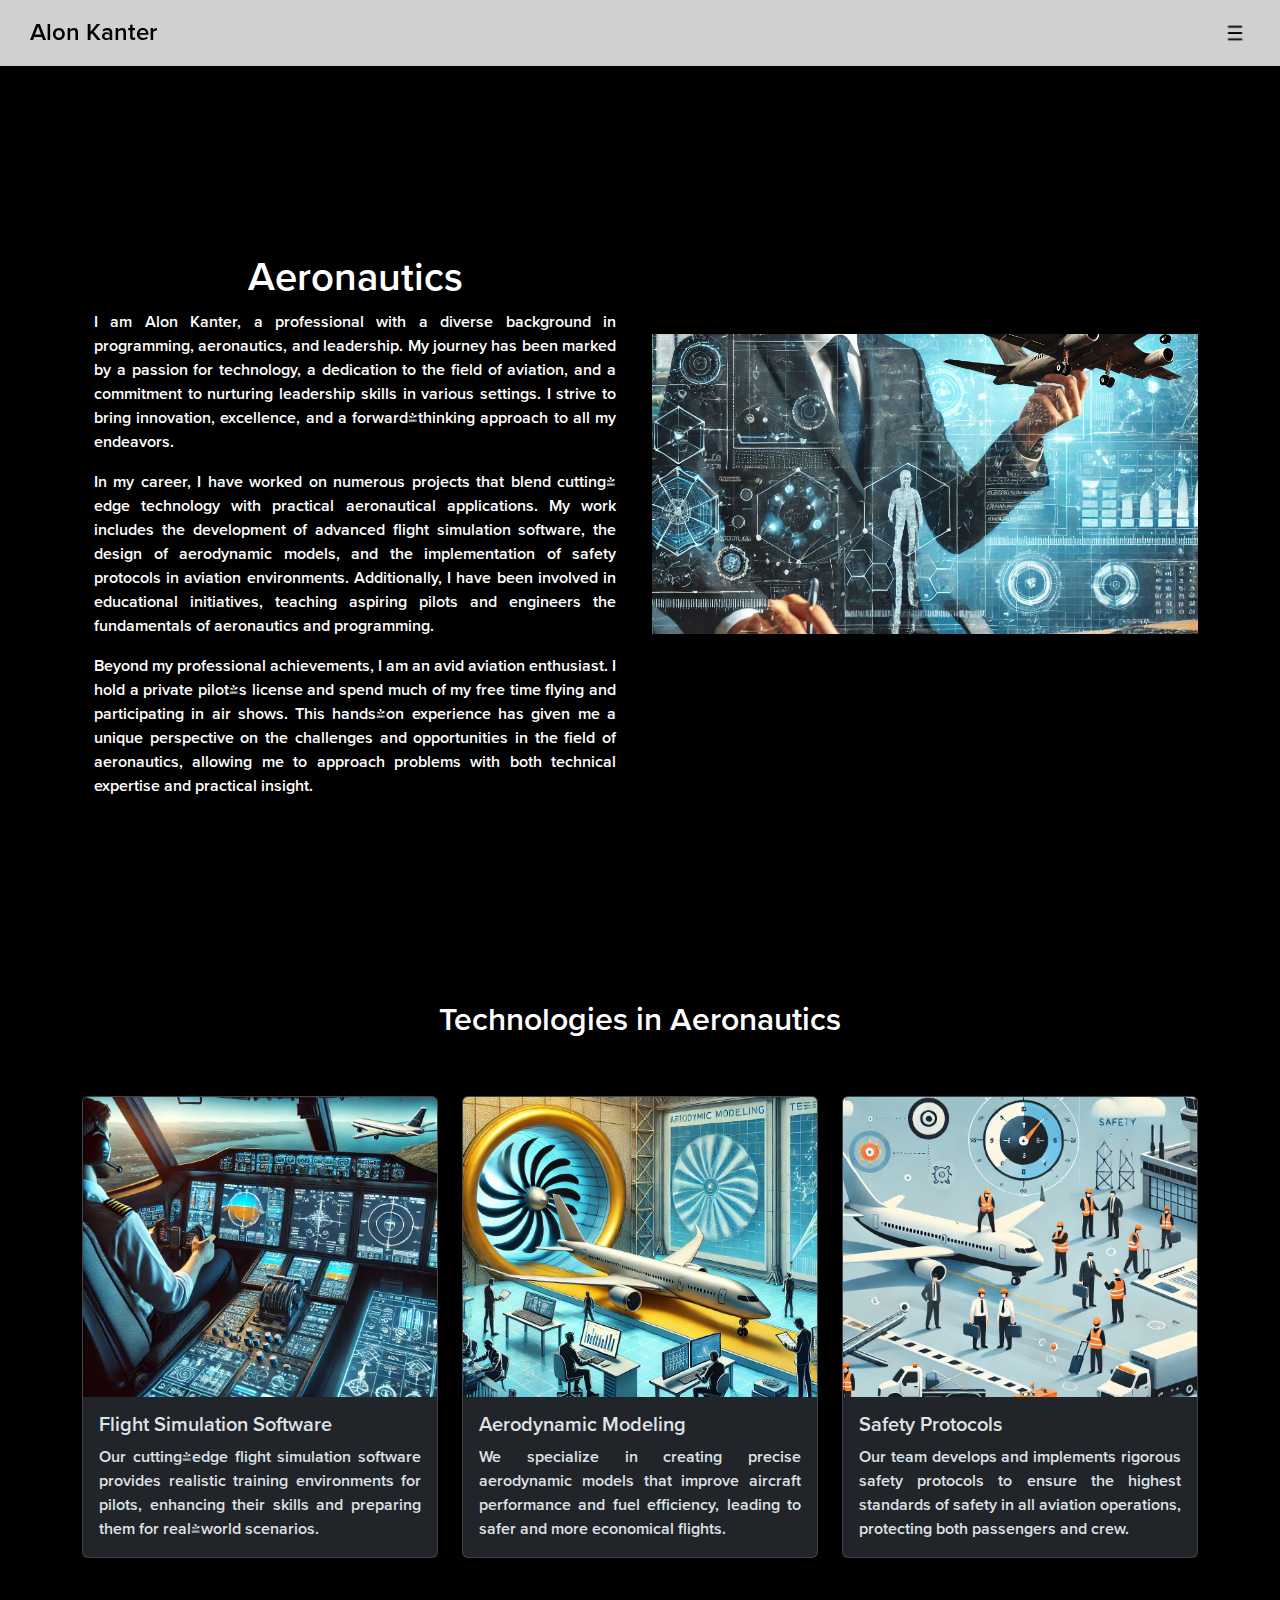
<file: Aeronautics.html>
<!doctype html>
<html lang="en" data-bs-theme="dark">
  <head>
    <meta charset="utf-8">
    <meta name="viewport" content="width=device-width, initial-scale=1">
    <title>Aeronautics</title>
    <link href="https://cdn.jsdelivr.net/npm/bootstrap@5.3.3/dist/css/bootstrap.min.css" rel="stylesheet" integrity="sha384-QWTKZyjpPEjISv5WaRU9OFeRpok6YctnYmDr5pNlyT2bRjXh0JMhjY6hW+ALEwIH" crossorigin="anonymous">
    <link rel="stylesheet" href="style.css">
  </head>
  <body>
    <div class="content">
      <header class="header-fijo">
        <p class="header-text">Alon Kanter</p>
        <button class="menu-button" type="button" data-bs-toggle="offcanvas" data-bs-target="#offcanvasRight" aria-controls="offcanvasRight">
          <img src="/img/menu-icon.png" alt="Menu Icon" class="menu-icon">
        </button>

        <div class="offcanvas offcanvas-end" tabindex="-1" id="offcanvasRight" aria-labelledby="offcanvasRightLabel">
          <div class="offcanvas-header">
            <h5 class="offcanvas-title" id="offcanvasRightLabel">Menu</h5>
            <button type="button" class="btn-close" data-bs-dismiss="offcanvas" aria-label="Close"></button>
          </div>
          <div class="offcanvas-body">
            <a href="index.html" class="nav-link">Home</a>
            <a href="Programming.html" class="nav-link">Programming Skills</a>
            <a href="Aeronautics.html" class="nav-link">Experience with Aeronautics</a>
            <a href="Leadership.html" class="nav-link">Leadership Path</a>
            <a href="Contact.html" class="nav-link">Contact</a>
          </div>
        </div>
      </header>

      <main>
        <section>
          <div class="container text-center mt-5">
            <div class="row align-items-center">
              <div class="col-md-6">
                <section class="aeronautics">
                  <div class="container">
                    <h1>Aeronautics</h1>
                    <p>I am Alon Kanter, a professional with a diverse background in programming, aeronautics, and leadership. My journey has been marked by a passion for technology, a dedication to the field of aviation, and a commitment to nurturing leadership skills in various settings. I strive to bring innovation, excellence, and a forward-thinking approach to all my endeavors.</p>
                    <p>In my career, I have worked on numerous projects that blend cutting-edge technology with practical aeronautical applications. My work includes the development of advanced flight simulation software, the design of aerodynamic models, and the implementation of safety protocols in aviation environments. Additionally, I have been involved in educational initiatives, teaching aspiring pilots and engineers the fundamentals of aeronautics and programming.</p>
                    <p>Beyond my professional achievements, I am an avid aviation enthusiast. I hold a private pilot's license and spend much of my free time flying and participating in air shows. This hands-on experience has given me a unique perspective on the challenges and opportunities in the field of aeronautics, allowing me to approach problems with both technical expertise and practical insight.</p>
                  </div>
                </section>
              </div>
              <div class="col-md-6" style="height: 25rem;">
                <div class="img-card">
                  <img src="/img/aeronautics1.png" class="card-img-top" alt="Aeronautics Image">
                </div>
              </div>
            </div>
          </div>
        </section>

        <section class="py-5 bg">
          <div class="container">
            <h2 class="text-center pb-5">Technologies in Aeronautics</h2>
            <div class="row">
              <div class="col-md-4">
                <div class="card mb-4">
                  <div class="img-card">
                    <img src="/img/aeronautics2.png" class="card-img-top" alt="Tech 1">
                  </div>
                  <div class="card-body">
                    <h5 class="card-title">Flight Simulation Software</h5>
                    <p class="card-text">Our cutting-edge flight simulation software provides realistic training environments for pilots, enhancing their skills and preparing them for real-world scenarios.</p>
                  </div>
                </div>
              </div>
              <div class="col-md-4">
                <div class="card mb-4">
                  <div class="img-card">
                    <img src="/img/aeronautics3.png" class="card-img-top" alt="Tech 2">
                  </div>
                  <div class="card-body">
                    <h5 class="card-title">Aerodynamic Modeling</h5>
                    <p class="card-text">We specialize in creating precise aerodynamic models that improve aircraft performance and fuel efficiency, leading to safer and more economical flights.</p>
                  </div>
                </div>
              </div>
              <div class="col-md-4">
                <div class="card mb-4">
                  <div class="img-card">
                    <img src="/img/aeronautics4.png" class="card-img-top" alt="Tech 3">
                  </div>
                  <div class="card-body">
                    <h5 class="card-title">Safety Protocols</h5>
                    <p class="card-text">Our team develops and implements rigorous safety protocols to ensure the highest standards of safety in all aviation operations, protecting both passengers and crew.</p>
                  </div>
                </div>
              </div>
            </div>
          </div>
        </section>
      </main>
    </div>

    <script src="https://cdn.jsdelivr.net/npm/bootstrap@5.3.3/dist/js/bootstrap.bundle.min.js" integrity="sha384-YvpcrYf0tY3lHB60NNkmXc5s9fDVZLESaAA55NDzOxhy9GkcIdslK1eN7N6jIeHz" crossorigin="anonymous"></script>
  </body>
</html>
</file>
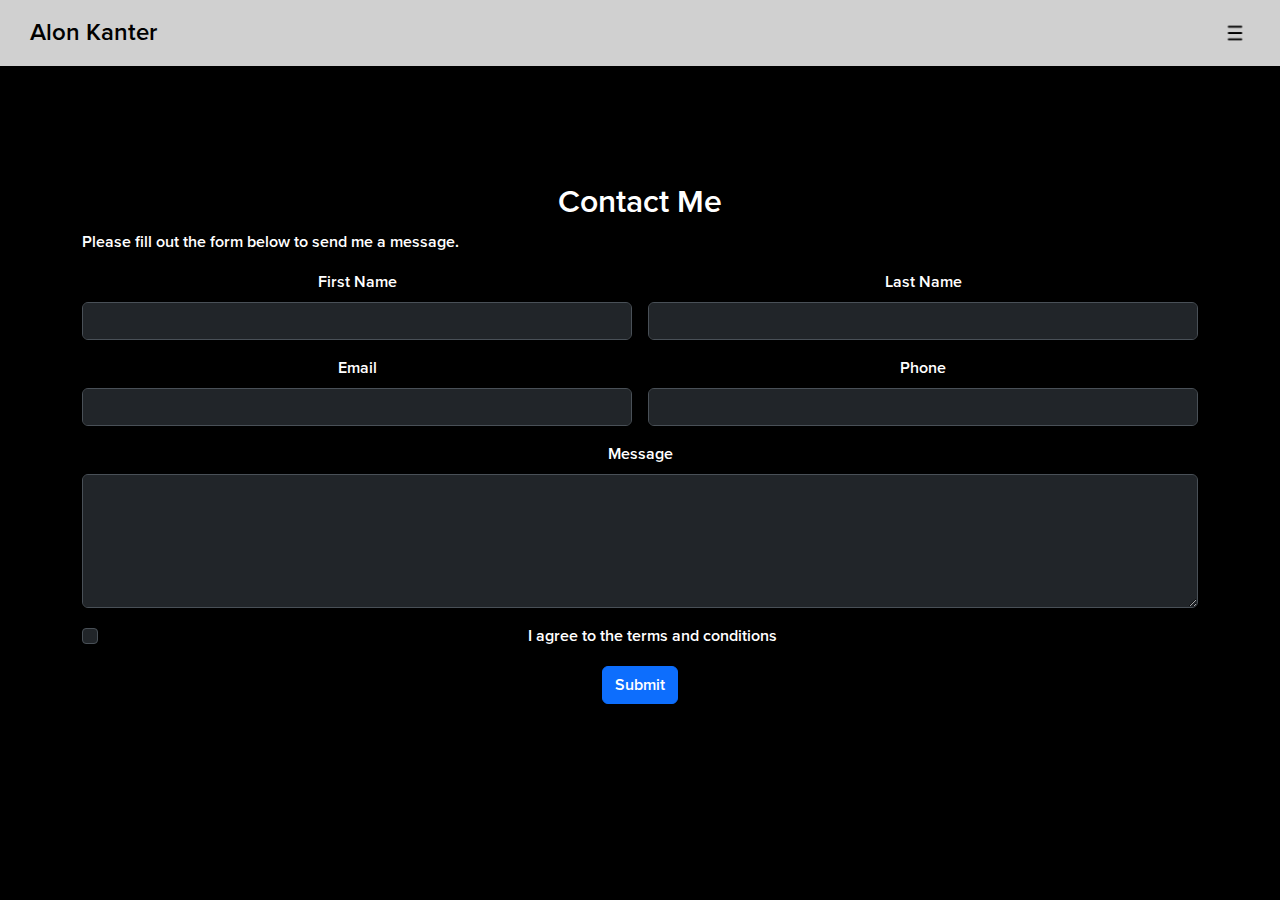
<file: Contacto.html>
<!doctype html>
<html lang="en" data-bs-theme="dark">
  <head>
    <meta charset="utf-8">
    <meta name="viewport" content="width=device-width, initial-scale=1">
    <title>Contact</title>
    <link href="https://cdn.jsdelivr.net/npm/bootstrap@5.3.3/dist/css/bootstrap.min.css" rel="stylesheet" integrity="sha384-QWTKZyjpPEjISv5WaRU9OFeRpok6YctnYmDr5pNlyT2bRjXh0JMhjY6hW+ALEwIH" crossorigin="anonymous">
    <link rel="stylesheet" href="style.css">
  </head>
  <body>
    <div class="content">
      <header class="header-fijo">
        <p class="header-text">Alon Kanter</p>
        <button class="menu-button" type="button" data-bs-toggle="offcanvas" data-bs-target="#offcanvasRight" aria-controls="offcanvasRight">
          <img src="/img/menu-icon.png" alt="Menu Icon" class="menu-icon">
        </button>

        <div class="offcanvas offcanvas-end" tabindex="-1" id="offcanvasRight" aria-labelledby="offcanvasRightLabel">
          <div class="offcanvas-header">
            <h5 class="offcanvas-title" id="offcanvasRightLabel">Menu</h5>
            <button type="button" class="btn-close" data-bs-dismiss="offcanvas" aria-label="Close"></button>
          </div>
          <div class="offcanvas-body">
            <a href="index.html" class="nav-link">Home</a>
            <a href="Programming.html" class="nav-link">Programming Skills</a>
            <a href="Aeronautics.html" class="nav-link">Experience with Aeronautics</a>
            <a href="Leadership.html" class="nav-link">Leadership path</a>
            <a href="Contacto.html" class="nav-link">Contact</a>
          </div>
        </div>
      </header>

      <main>
        <section>
          <div class="container text-center mt-5">
            <h2>Contact Me</h2>
            <p>Please fill out the form below to send me a message.</p>
            <form class="row g-3 needs-validation" novalidate>
              <div class="col-md-6">
                <label for="validationCustom01" class="form-label">First Name</label>
                <input type="text" class="form-control" id="validationCustom01" required>
                <div class="valid-feedback">
                  Looks good!
                </div>
                <div class="invalid-feedback">
                  Please enter your first name.
                </div>
              </div>
              <div class="col-md-6">
                <label for="validationCustom02" class="form-label">Last Name</label>
                <input type="text" class="form-control" id="validationCustom02" required>
                <div class="valid-feedback">
                  Looks good!
                </div>
                <div class="invalid-feedback">
                  Please enter your last name.
                </div>
              </div>
              <div class="col-md-6">
                <label for="validationCustom03" class="form-label">Email</label>
                <input type="email" class="form-control" id="validationCustom03" required>
                <div class="valid-feedback">
                  Looks good!
                </div>
                <div class="invalid-feedback">
                  Please enter a valid email address.
                </div>
              </div>
              <div class="col-md-6">
                <label for="validationCustom04" class="form-label">Phone</label>
                <input type="tel" class="form-control" id="validationCustom04" required>
                <div class="valid-feedback">
                  Looks good!
                </div>
                <div class="invalid-feedback">
                  Please enter your phone number.
                </div>
              </div>
              <div class="col-md-12">
                <label for="validationCustom05" class="form-label">Message</label>
                <textarea class="form-control" id="validationCustom05" rows="5" required></textarea>
                <div class="valid-feedback">
                  Looks good!
                </div>
                <div class="invalid-feedback">
                  Please enter your message.
                </div>
              </div>
              <div class="col-12">
                <div class="form-check">
                  <input class="form-check-input" type="checkbox" value="" id="invalidCheck" required>
                  <label class="form-check-label" for="invalidCheck">
                    I agree to the terms and conditions
                  </label>
                  <div class="invalid-feedback">
                    You must agree before submitting.
                  </div>
                </div>
              </div>
              <div class="col-12">
                <button class="btn btn-primary" type="submit">Submit</button>
              </div>
            </form>
          </div>
        </section>
      </main>
    </div>

    <script src="https://cdn.jsdelivr.net/npm/bootstrap@5.3.3/dist/js/bootstrap.bundle.min.js" integrity="sha384-YvpcrYf0tY3lHB60NNkmXc5s9fDVZLESaAA55NDzOxhy9GkcIdslK1eN7N6jIeHz" crossorigin="anonymous"></script>
    <script>
      // Custom validation script
      document.addEventListener('input', function (event) {
        if (event.target.tagName.toLowerCase() === 'input' || event.target.tagName.toLowerCase() === 'textarea') {
          if (event.target.checkValidity()) {
            event.target.classList.add('is-valid');
            event.target.classList.remove('is-invalid');
          } else {
            event.target.classList.add('is-invalid');
            event.target.classList.remove('is-valid');
          }
        }
      }, true);
    </script>
  </body>
</html>
</file>
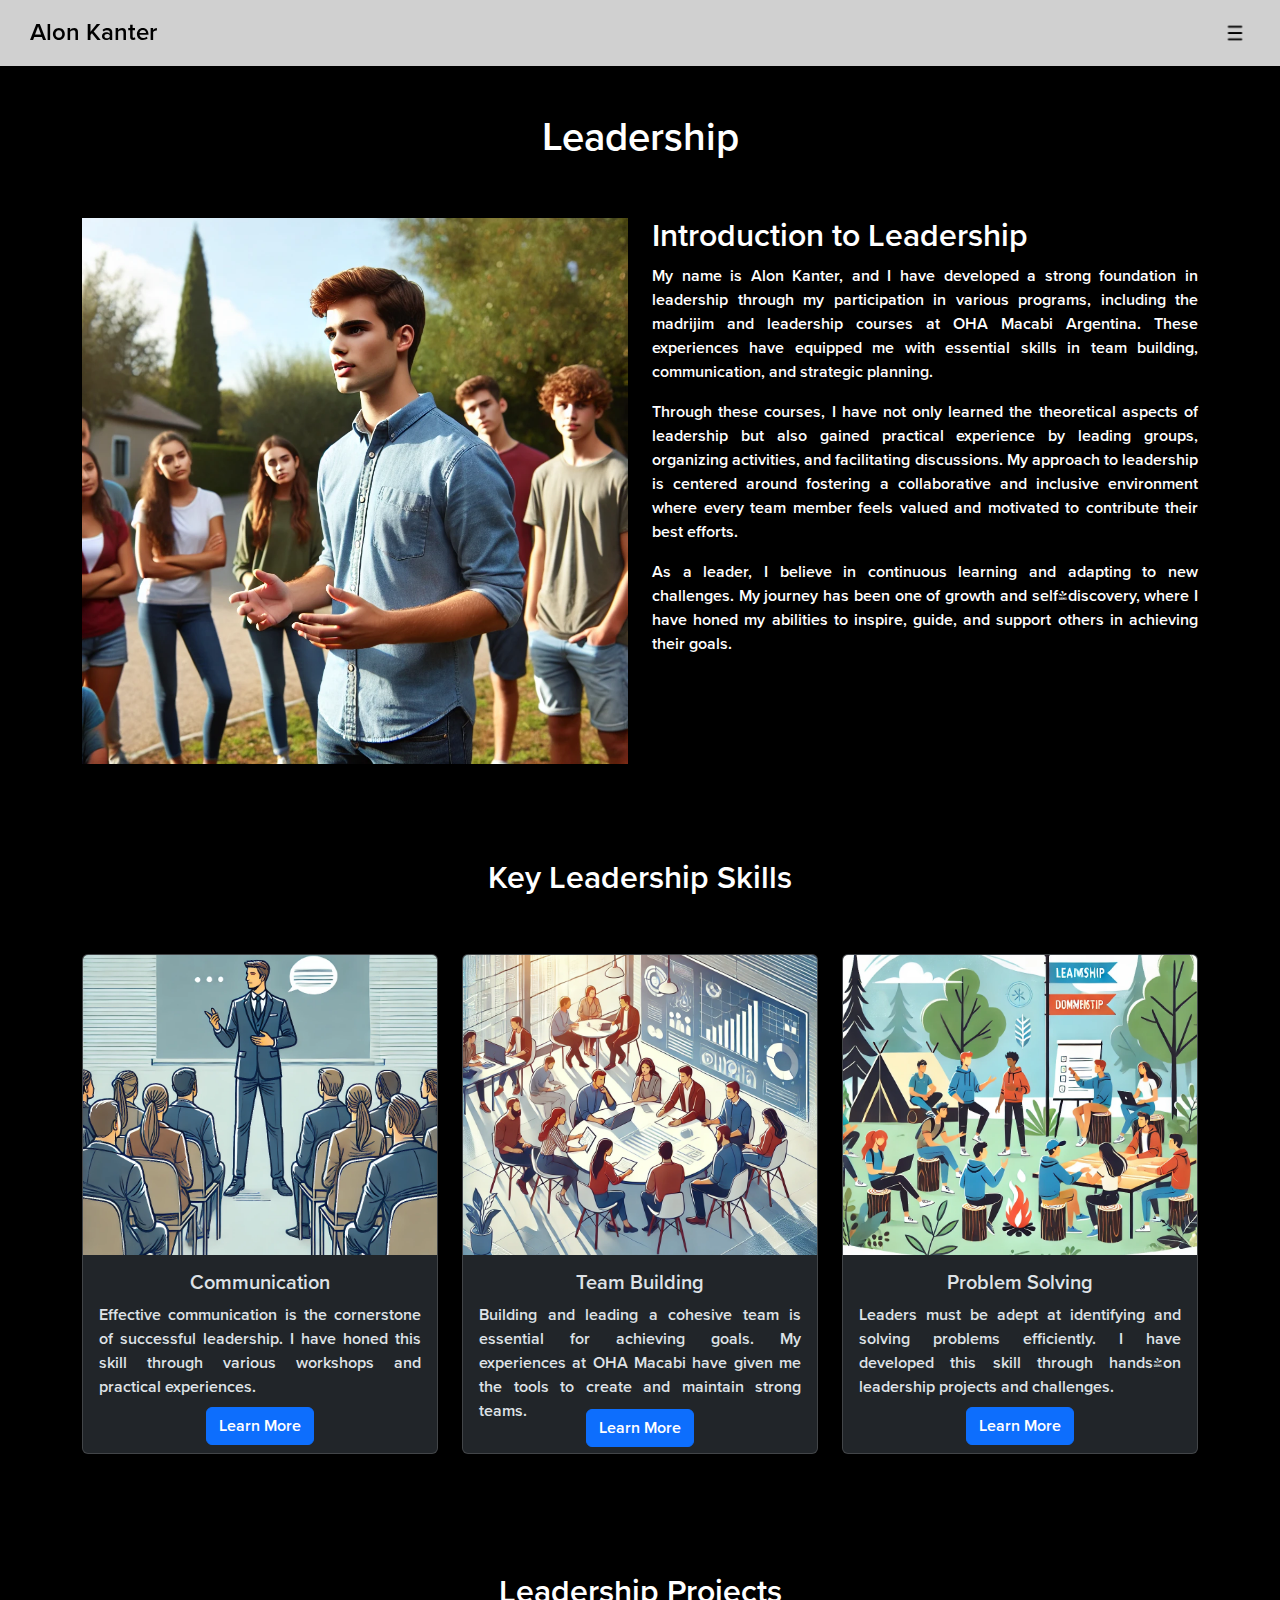
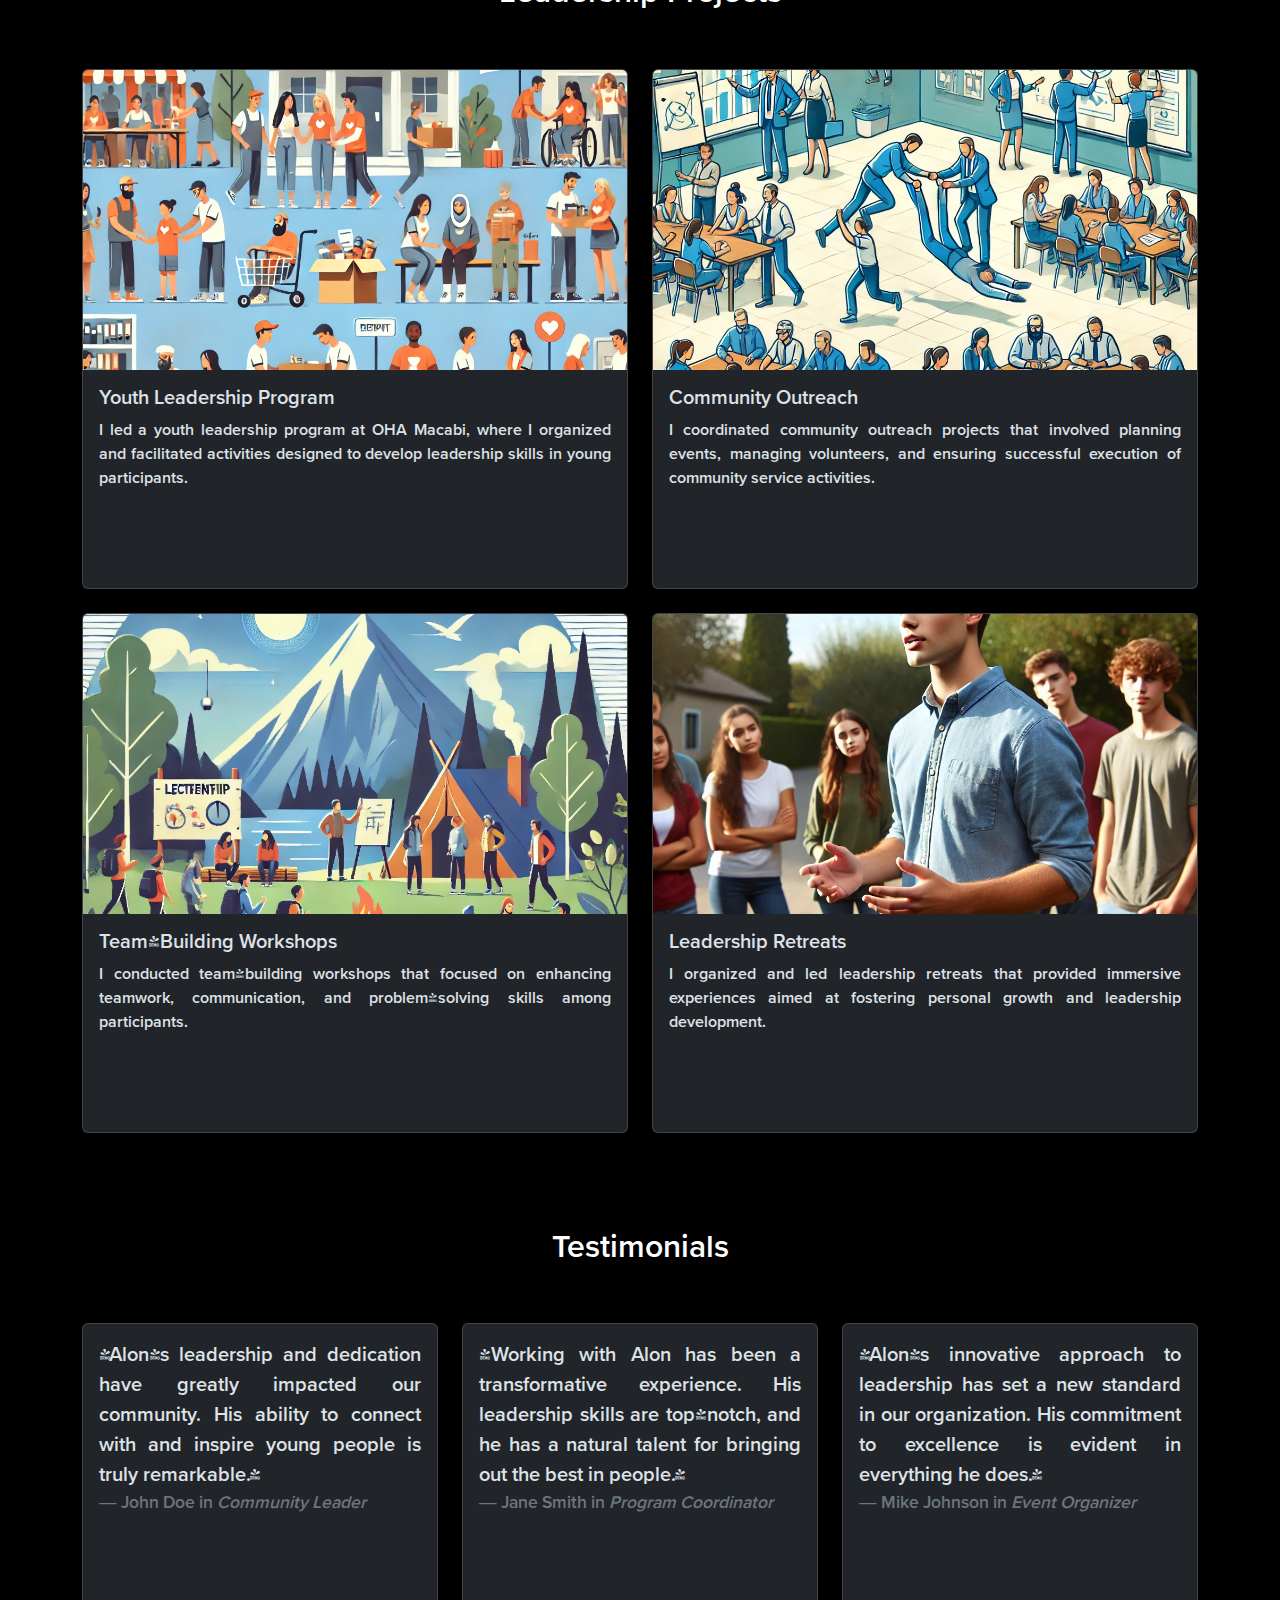
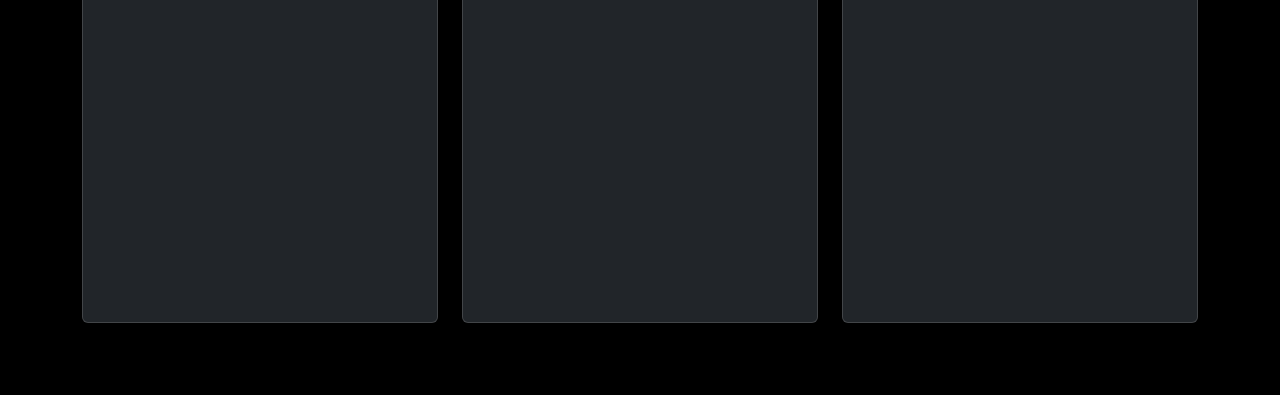
<file: Leadership.html>
<!doctype html>
<html lang="en" data-bs-theme="dark">
  <head>
    <meta charset="utf-8">
    <meta name="viewport" content="width=device-width, initial-scale=1">
    <title>Leadership</title>
    <link href="https://cdn.jsdelivr.net/npm/bootstrap@5.3.3/dist/css/bootstrap.min.css" rel="stylesheet" integrity="sha384-QWTKZyjpPEjISv5WaRU9OFeRpok6YctnYmDr5pNlyT2bRjXh0JMhjY6hW+ALEwIH" crossorigin="anonymous">
    <link rel="stylesheet" href="style.css">
  </head>
  <body>
    <div class="content">
      <header class="header-fijo">
        <p class="header-text">Alon Kanter</p>
        <button class="menu-button" type="button" data-bs-toggle="offcanvas" data-bs-target="#offcanvasRight" aria-controls="offcanvasRight">
          <img src="/img/menu-icon.png" alt="Menu Icon" class="menu-icon">
        </button>

        <div class="offcanvas offcanvas-end" tabindex="-1" id="offcanvasRight" aria-labelledby="offcanvasRightLabel">
          <div class="offcanvas-header">
            <h5 class="offcanvas-title" id="offcanvasRightLabel">Menu</h5>
            <button type="button" class="btn-close" data-bs-dismiss="offcanvas" aria-label="Close"></button>
          </div>
          <div class="offcanvas-body">
            <a href="index.html" class="nav-link">Home</a>
            <a href="Programming.html" class="nav-link">Programming Skills</a>
            <a href="Aeronautics.html" class="nav-link">Experience with Aeronautics</a>
            <a href="Leadership.html" class="nav-link">Leadership Path</a>
            <a href="Contacto.html" class="nav-link">Contact</a>
          </div>
        </div>
      </header>

      <main>
        <section class="leadership-section py-5">
          <div class="container">
            <h1 class="text-center pb-5">Leadership</h1>
            <div class="row">
              <div class="col-md-6 order-md-2">
                <h2>Introduction to Leadership</h2>
                <p>My name is Alon Kanter, and I have developed a strong foundation in leadership through my participation in various programs, including the madrijim and leadership courses at OHA Macabi Argentina. These experiences have equipped me with essential skills in team building, communication, and strategic planning.</p>
                <p>Through these courses, I have not only learned the theoretical aspects of leadership but also gained practical experience by leading groups, organizing activities, and facilitating discussions. My approach to leadership is centered around fostering a collaborative and inclusive environment where every team member feels valued and motivated to contribute their best efforts.</p>
                <p>As a leader, I believe in continuous learning and adapting to new challenges. My journey has been one of growth and self-discovery, where I have honed my abilities to inspire, guide, and support others in achieving their goals.</p>
              </div>
              <div class="col-md-6 order-md-1">
                <img src="/img/leadership1.png" class="img-fluid" alt="Leadership Image">
              </div>
            </div>
          </div>
        </section>

        <section class="py-5 bg">
          <div class="container">
            <h2 class="text-center pb-5">Key Leadership Skills</h2>
            <div class="row">
              <div class="col-md-4">
                <div class="card card-skill mb-4" style="height: 500px;">
                  <div class="img-card">
                    <img src="/img/leadership2.png" class="card-img-top" alt="Skill 1">
                  </div>
                  <div class="card-body">
                    <h5 class="card-title">Communication</h5>
                    <p class="card-text">Effective communication is the cornerstone of successful leadership. I have honed this skill through various workshops and practical experiences.</p>
                    <a href="communication.html" class="btn btn-primary btn-card-skill">Learn More</a>
                  </div>
                </div>
              </div>
              <div class="col-md-4">
                <div class="card card-skill mb-4" style="height: 500px;">
                  <div class="img-card">
                    <img src="/img/leadership3.png" class="card-img-top" alt="Skill 2">
                  </div>
                  <div class="card-body">
                    <h5 class="card-title">Team Building</h5>
                    <p class="card-text">Building and leading a cohesive team is essential for achieving goals. My experiences at OHA Macabi have given me the tools to create and maintain strong teams.</p>
                    <a href="/img/leadership4.png" class="btn btn-primary btn-card-skill">Learn More</a>
                  </div>
                </div>
              </div>
              <div class="col-md-4">
                <div class="card card-skill mb-4" style="height: 500px;">
                  <div class="img-card">
                    <img src="/img/leadership5.png" class="card-img-top" alt="Skill 3">
                  </div>
                  <div class="card-body">
                    <h5 class="card-title">Problem Solving</h5>
                    <p class="card-text">Leaders must be adept at identifying and solving problems efficiently. I have developed this skill through hands-on leadership projects and challenges.</p>
                    <a href="problem_solving.html" class="btn btn-primary btn-card-skill">Learn More</a>
                  </div>
                </div>
              </div>
            </div>
          </div>
        </section>

        <section class="py-5">
          <div class="container">
            <h2 class="text-center pb-5">Leadership Projects</h2>
            <div class="row row-cols-1 row-cols-md-2 g-4">
              <div class="col">
                <div class="card cardproexp">
                  <div class="img-card">
                    <img src="/img/leadership6.png" class="card-img-top" alt="Project 1">
                  </div>
                  <div class="card-body">
                    <h5 class="card-title">Youth Leadership Program</h5>
                    <p class="card-text">I led a youth leadership program at OHA Macabi, where I organized and facilitated activities designed to develop leadership skills in young participants.</p>
                  </div>
                </div>
              </div>
              <div class="col">
                <div class="card cardproexp">
                  <div class="img-card">
                    <img src="/img/leadership7.png" class="card-img-top" alt="Project 2">
                  </div>
                  <div class="card-body">
                    <h5 class="card-title">Community Outreach</h5>
                    <p class="card-text">I coordinated community outreach projects that involved planning events, managing volunteers, and ensuring successful execution of community service activities.</p>
                  </div>
                </div>
              </div>
              <div class="col">
                <div class="card cardproexp">
                  <div class="img-card">
                    <img src="/img/leadership8.png" class="card-img-top" alt="Project 3">
                  </div>
                  <div class="card-body">
                    <h5 class="card-title">Team-Building Workshops</h5>
                    <p class="card-text">I conducted team-building workshops that focused on enhancing teamwork, communication, and problem-solving skills among participants.</p>
                  </div>
                </div>
              </div>
              <div class="col">
                <div class="card cardproexp">
                  <div class="img-card">
                    <img src="/img/leadership1.png" class="card-img-top" alt="Project 4">
                  </div>
                  <div class="card-body">
                    <h5 class="card-title">Leadership Retreats</h5>
                    <p class="card-text">I organized and led leadership retreats that provided immersive experiences aimed at fostering personal growth and leadership development.</p>
                  </div>
                </div>
              </div>
            </div>
          </div>
        </section>

        <section class="py-5 bg">
          <div class="container">
            <h2 class="text-center pb-5">Testimonials</h2>
            <div class="row">
              <div class="col-md-4">
                <div class="card card-skill mb-4">
                  <div class="card-body">
                    <blockquote class="blockquote mb-0">
                      <p>"Alon's leadership and dedication have greatly impacted our community. His ability to connect with and inspire young people is truly remarkable."</p>
                      <footer class="blockquote-footer">John Doe in <cite title="Source Title">Community Leader</cite></footer>
                    </blockquote>
                  </div>
                </div>
              </div>
              <div class="col-md-4">
                <div class="card card-skill mb-4">
                  <div class="card-body">
                    <blockquote class="blockquote mb-0">
                      <p>"Working with Alon has been a transformative experience. His leadership skills are top-notch, and he has a natural talent for bringing out the best in people."</p>
                      <footer class="blockquote-footer">Jane Smith in <cite title="Source Title">Program Coordinator</cite></footer>
                    </blockquote>
                  </div>
                </div>
              </div>
              <div class="col-md-4">
                <div class="card card-skill mb-4">
                  <div class="card-body">
                    <blockquote class="blockquote mb-0">
                      <p>"Alon's innovative approach to leadership has set a new standard in our organization. His commitment to excellence is evident in everything he does."</p>
                      <footer class="blockquote-footer">Mike Johnson in <cite title="Source Title">Event Organizer</cite></footer>
                    </blockquote>
                  </div>
                </div>
              </div>
            </div>
          </div>
        </section>
      </main>
    </div>

    <script src="https://cdn.jsdelivr.net/npm/bootstrap@5.3.3/dist/js/bootstrap.bundle.min.js" integrity="sha384-YvpcrYf0tY3lHB60NNkmXc5s9fDVZLESaAA55NDzOxhy9GkcIdslK1eN7N6jIeHz" crossorigin="anonymous"></script>
  </body>
</html>
</file>
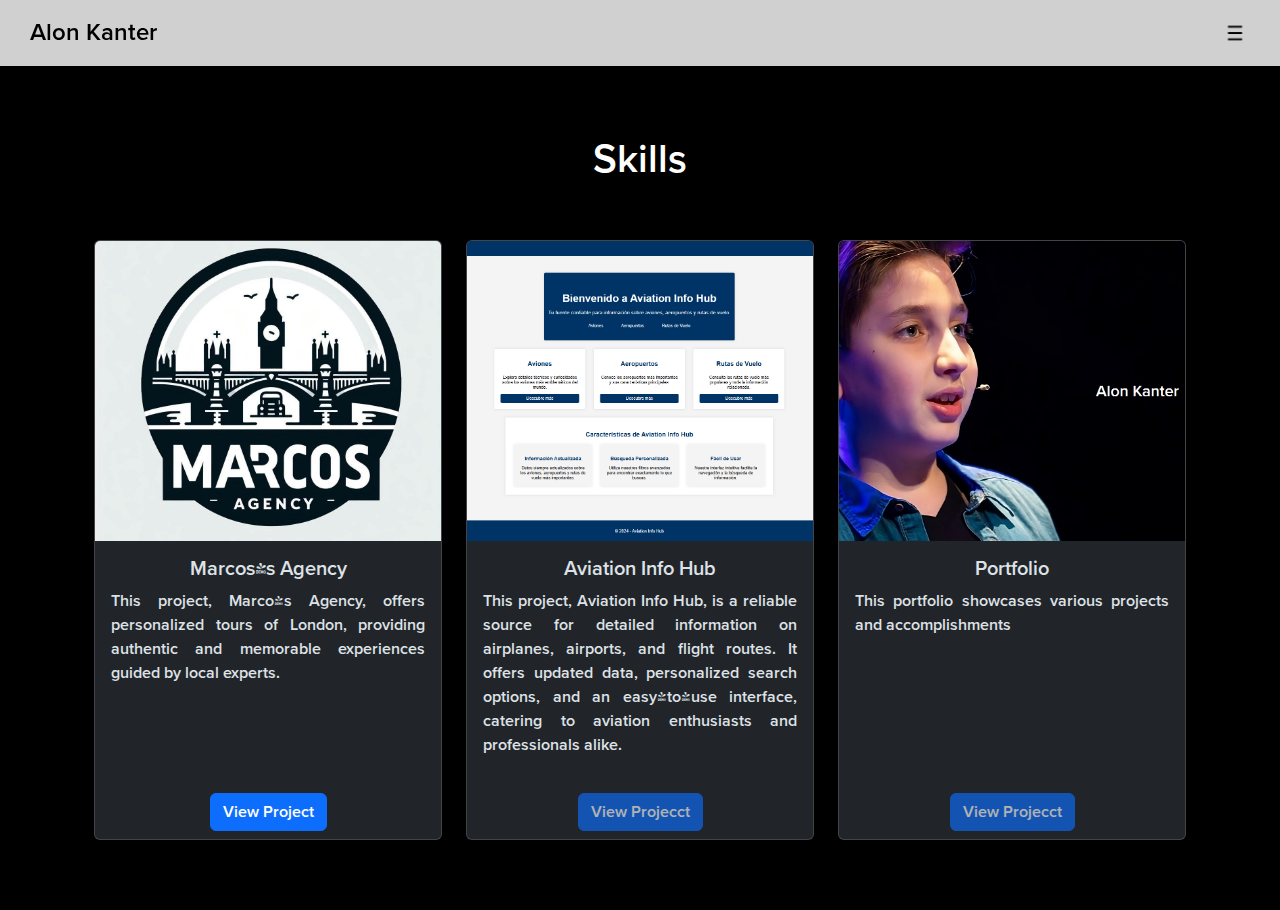
<file: Programming.html>
<!doctype html>
<html lang="en" data-bs-theme="dark">
  <head>
    <meta charset="utf-8">
    <meta name="viewport" content="width=device-width, initial-scale=1">
    <title>Programming Projects</title>
    <link href="https://cdn.jsdelivr.net/npm/bootstrap@5.3.3/dist/css/bootstrap.min.css" rel="stylesheet" integrity="sha384-QWTKZyjpPEjISv5WaRU9OFeRpok6YctnYmDr5pNlyT2bRjXh0JMhjY6hW+ALEwIH" crossorigin="anonymous">
    <link rel="stylesheet" href="style.css">
  </head>
  <body>
    <div class="content">
      <header class="header-fijo">
        <p class="header-text">Alon Kanter</p>
        <button class="menu-button" type="button" data-bs-toggle="offcanvas" data-bs-target="#offcanvasRight" aria-controls="offcanvasRight">
          <img src="/img/menu-icon.png" alt="Menu Icon" class="menu-icon">
        </button>

        <div class="offcanvas offcanvas-end" tabindex="-1" id="offcanvasRight" aria-labelledby="offcanvasRightLabel">
          <div class="offcanvas-header">
            <h5 class="offcanvas-title" id="offcanvasRightLabel">Menu</h5>
            <button type="button" class="btn-close" data-bs-dismiss="offcanvas" aria-label="Close"></button>
          </div>
          <div class="offcanvas-body">
            <a href="index.html" class="nav-link">Home</a>
            <a href="Programming.html" class="nav-link">Programming Skills</a>
            <a href="Aeronautics.html" class="nav-link">Experience with Aeronautics</a>
            <a href="Leadership.html" class="nav-link">Leadership path</a>
            <a href="Contacto.html" class="nav-link">Contact</a>
          </div>
        </div>
      </header>
      
        <!-- <section class="projects">
          <div class="container">
            <h1 class="text-center pb-5">My Art Projects</h1>
            <div class="container text-center">
              <div class="row">
                <div class="col">
                  <div class="card card-skill">
                    <div class="img-card">
                    <img src="img\programming1.png" class="card-img-top" alt="Project 1 Image">
                  </div>
                    <div class="card-body">
                      <h5 class="card-title">Marcos's Agency</h5>
                      <p class="card-text">This project, Marco's Agency, offers personalized tours of London, providing authentic and memorable experiences guided by local experts.</p>
                      <a href="https://marcos-agency-arte.netlify.app/" class="btn btn-primary btn-card-skill">View Project</a>
                    </div>
                  </div>
                </div>

                <div class="col">
                  <div class="card card-skill">
                    <div class="img-card">
                    <img src="img\programming2.png" class="card-img-top" alt="Project 2 Image">
                  </div>
                  </div>
                    <div class="card-body">
                      <h5 class="card-title">Aviation Info Hub</h5>
                      <p class="card-text">This project, Aviation Info Hub, is a reliable source for detailed information on airplanes, airports, and flight routes. It offers updated data, personalized search options, and an easy-to-use interface, catering to aviation enthusiasts and professionals alike.</p>
                      <a href="https://project2-netlify-url.com" class="btn btn-primary btn-card-skill disabled">View Project</a>
                    </div>
                  </div>
                </div>
                
                <div class="col">
                  <div class="card card-skill">
                    <div class="img-card">
                    <img src="img\programming3.png" class="card-img-top" alt="Project 3 Image">
                  </div>
                    <div class="card-body">
                      <h5 class="card-title">Portfolio</h5>
                      <p class="card-text">This portfolio showcases various projects and accomplishments.</p>
                      <a href="https://project3-netlify-url.com" class="btn btn-primary btn-card-skill disabled">View Project</a>
                    </div>
                  </div>
                </div>
              </div>
            </div>
          </div>
        </section>             -->

        <section class="skills">
          <div class="container ">
            <h1 class="text-center pb-5">Skills</h1>
            <div class="container text-center">
              <div class="row">
                <div class="col">
                  <div class="card card-skill">
                    <div class="img-card">
                    <img src="img\programming1.png" class="card-img-top" alt="Programming">
                    </div>
                    <div class="card-body">
                      <h5 class="card-title">Marcos's Agency</h5>
                      <p class="card-text">This project, Marco's Agency, offers personalized tours of London, providing authentic and memorable experiences guided by local experts.</p>
                      <a href="https://marcos-agency-arte.netlify.app/" class="btn btn-primary btn-card-skill">View Project</a>
                    </div>
                  </div>
                </div>
  
                <div class="col">
                  <div class="card card-skill">
                    <div class="img-card">
                    <img src="img\programming2.png" class="card-img-top" alt="Aeronautics">
                  </div>
                    <div class="card-body">
                      <h5 class="card-title">Aviation Info Hub</h5>
                      <p class="card-text">This project, Aviation Info Hub, is a reliable source for detailed information on airplanes, airports, and flight routes. It offers updated data, personalized search options, and an easy-to-use interface, catering to aviation enthusiasts and professionals alike.</p>
                      <a href="https://project2-netlify-url.com" class="btn btn-primary btn-card-skill disabled">View Projecct</a>
                    </div>
                  </div>
                </div>
  
                <div class="col">
                  <div class="card card-skill">
                    <div class="img-card">
                    <img src="img\programming3.png" class="card-img-top" alt="Leadership">
                  </div>
                    <div class="card-body">
                      <h5 class="card-title">Portfolio</h5>
                      <p class="card-text">This portfolio showcases various projects and accomplishments</p>
                      <a href="https://project3-netlify-url.com" class="btn btn-primary btn-card-skill disabled">View Projecct</a>
                    </div>
                  </div>
                </div>
              </div>
            </div>
          </div>
        </section>
    </div>

    <script src="https://cdn.jsdelivr.net/npm/bootstrap@5.3.3/dist/js/bootstrap.bundle.min.js" integrity="sha384-YvpcrYf0tY3lHB60NNkmXc5s9fDVZLESaAA55NDzOxhy9GkcIdslK1eN7N6jIeHz" crossorigin="anonymous"></script>
  </body>
</html>
</file>
<file: style.css>
@font-face {
    font-family: 'Proxima nova';
    src: url('Fonts/Fontspring-DEMO-proximanova-semibold.otf') format('opentype');
    font-weight: normal;
    font-style: normal;
}

body {
    font-family: 'Proxima nova', sans-serif;
    color: white;
    overflow-y: scroll; /* Forzamos el desplazamiento vertical */
}

html {
    margin: 0;
    padding: 0;
}
p
{
    text-align: justify;
}
body, html {
    margin: 0;
    padding: 0;
    height: 100%;
    background-color: black;
    scroll-behavior: smooth;
}

.full-screen {
    height: 100vh;
    background-image: url('/img/imagen header.jpeg');
    background-size: cover;
    background-position: center;
    background-repeat: no-repeat;
    display: flex;
    justify-content: center;
    align-items: center;
    position: relative;
}

.overlay {
    position: absolute;
    top: 50%;
    left: 70%;
    transform: translate(-50%, -50%);
    text-align: center;
}

.overlay h1 {
    font-size: 3rem;
    color: white;
}

.header-fijo {
    display: flex;
    justify-content: space-between;
    align-items: center;
    padding: 15px 30px;
    background-color: rgba(255, 255, 255, 0.814);
    position: sticky;
    top: 0;
    z-index: 1000; /* Asegúrate de que el header esté por encima de otros elementos */
}

.header-text {
    margin: 0;
    color: black;
    font-size: 1.5rem;
}

.menu-button {
    border: none;
    background: none;
    padding: 0;
}

.menu-icon {
    width: 30px;
    height: 30px;
}

.offcanvas-body .nav-link {
    display: block;
    padding: 10px 15px;
    text-decoration: none;
    font-size: 1.2rem;
    transition: background-color 0.3s, color 0.3s;
}

.offcanvas-body .nav-link:hover {
    background-color: #f0f0f0;
    color: black;
}

section {
    padding-block: 70px;
}

.button-container {
    display: flex;
    justify-content: center;
    align-items: center;
}

/* Estilo del enlace en modo oscuro */
.dark-mode-button {
    background-color: #1f1f1f;
    color: #ffffff;
    text-decoration: none;
    padding: 10px 20px;
    font-size: 16px;
    border-radius: 5px;
    transition: background-color 0.3s, color 0.3s, border 0.3s;
}

.dark-mode-button:hover {
    background-color: #ffffff;
    color: #1f1f1f;
    border: 2px solid #1f1f1f;
}

/* Safari y Chrome */
body::-webkit-scrollbar {
    width: 0;
    background: transparent; /* Opcional: ocultar fondo de la barra de desplazamiento */
}

/* Firefox */
body {
    scrollbar-width: none; /* Ocultar la barra de desplazamiento */
}

/* Internet Explorer 10+ y Edge */
body {
    -ms-overflow-style: none; /* Ocultar la barra de desplazamiento */
}

body {
    overflow: -moz-scrollbars-none;
    -ms-overflow-style: none;
}

body::-webkit-scrollbar {
    width: 0px;
    background: transparent; /* También se puede eliminar esta línea si no se necesita */
}

.accordion-body
{
    display: flex;
    flex-direction: column;
    gap: 0;
}

.accordion-body p, .accordion-body h2 {
    margin: 0;
}

.education-body
{
    display: flex;
    gap: 2rem;
}

.education-body > div {
    flex: 1;
}

.card-skill {
    height: 600px;
}

.card-skill .card-body {
    position: relative;
    display: flex;
    flex-direction: column;
    align-items: center;
}

.btn-card-skill {
    position: absolute;
    bottom: .5rem;
}

.cards-proexp
{
    padding: 2rem;
}

.cardproexp {
    height: 520px;
    display: flex;
    flex-direction: column;
}

.img-card
{
    height: 300px;
}

.card-img, .card-img-top {

    height: 100%;
    object-fit: cover;
}
</file>
